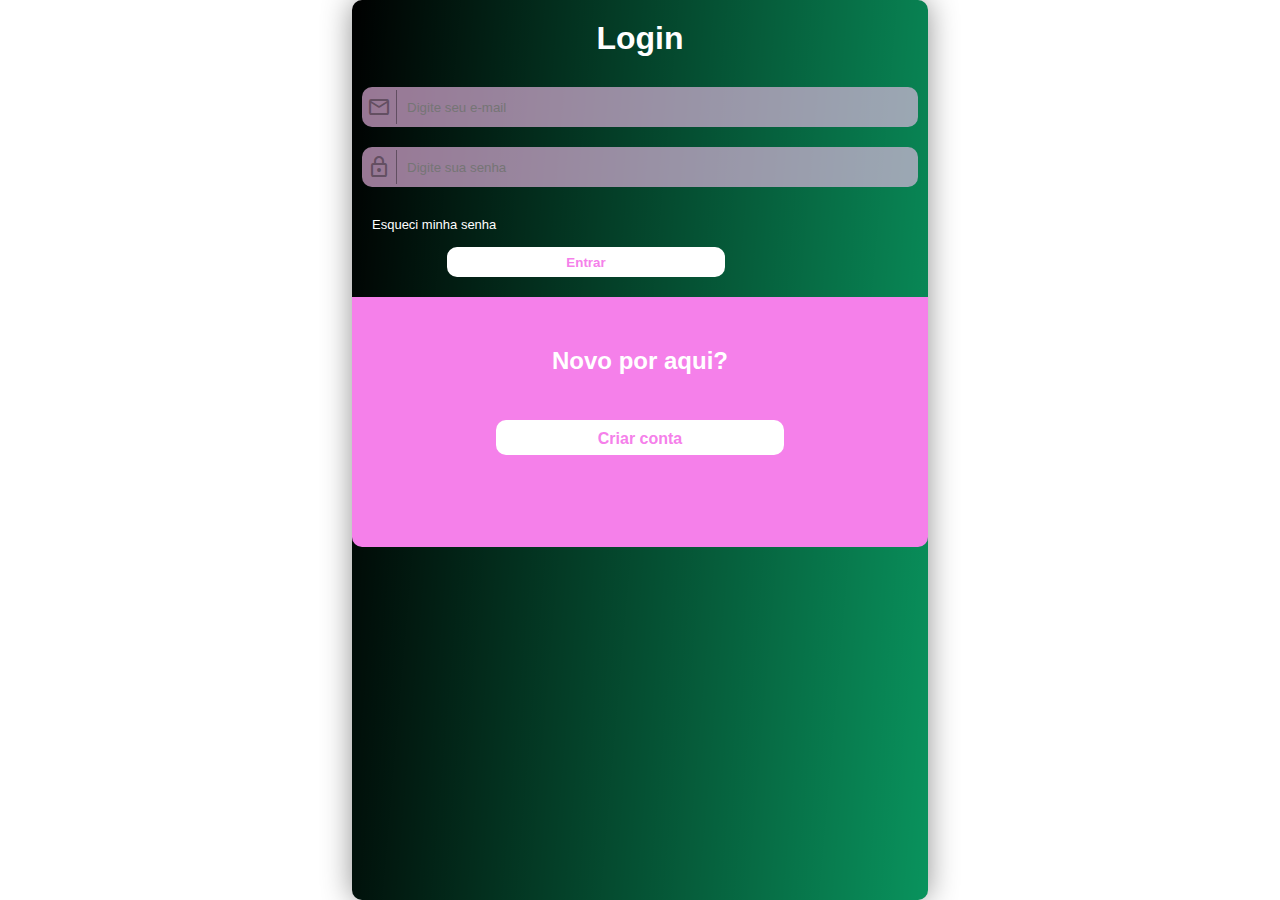
<file: index.html>
<!DOCTYPE html>

<html lang="pt-br">

<head>

    <meta charset="UTF-8">
    <meta name="viewport" content="width=device-width, initial-scale=1.0">

    <link rel="stylesheet" href="https://fonts.googleapis.com/css2?family=Material+Symbols+Rounded:opsz,wght,FILL,GRAD@24,400,1,0" />

    <link rel="stylesheet" href="style/mobile.css">
    <link rel="stylesheet" href="style/media-query.css">

    <title> Login </title>

</head>

<body>

    <main>

        
            
            <div id="div-form">
            
                
                
                <form action="" method="get" autocomplete="on">

                    <h1> Login </h1>
    
                        <div class="email-senha">

                            <div class="misturas">
    
    
                                <label for="iemail"> <span class="material-symbols-rounded">
                                    email
                                    </span>
                                </label>
    
                                <input type="email" name="email" id="iemail" required placeholder="Digite seu e-mail" class="input-login">
    
    
                            </div>
    
                    </div>

                    <div class="email-senha">

                            <div class="misturas">
    
                             <label for="ipassword"> <span class="material-symbols-rounded">
                                lock
                                </span> </label>
                             <input type="password" name="password" id="ipassword" required placeholder="Digite sua senha" minlength="8" maxlength="30" class="input-login">

                            </div>

                    </div>

                    <div class="esquerda-direita">
                        <a href="#" id="senha">Esqueci minha senha</a>
                        <input type="submit" value="Entrar" id="entrar">
            
                    </div>
                </form>

                <div id="novo">

                    <h2> Novo por aqui? </h2>

                    <a href="pag1.html" id="criar-conta" target="_blank">Criar conta</a>                 

                </div>
                
            </div>
            
    
        
    </main>
    
</body>

</html>
</file>
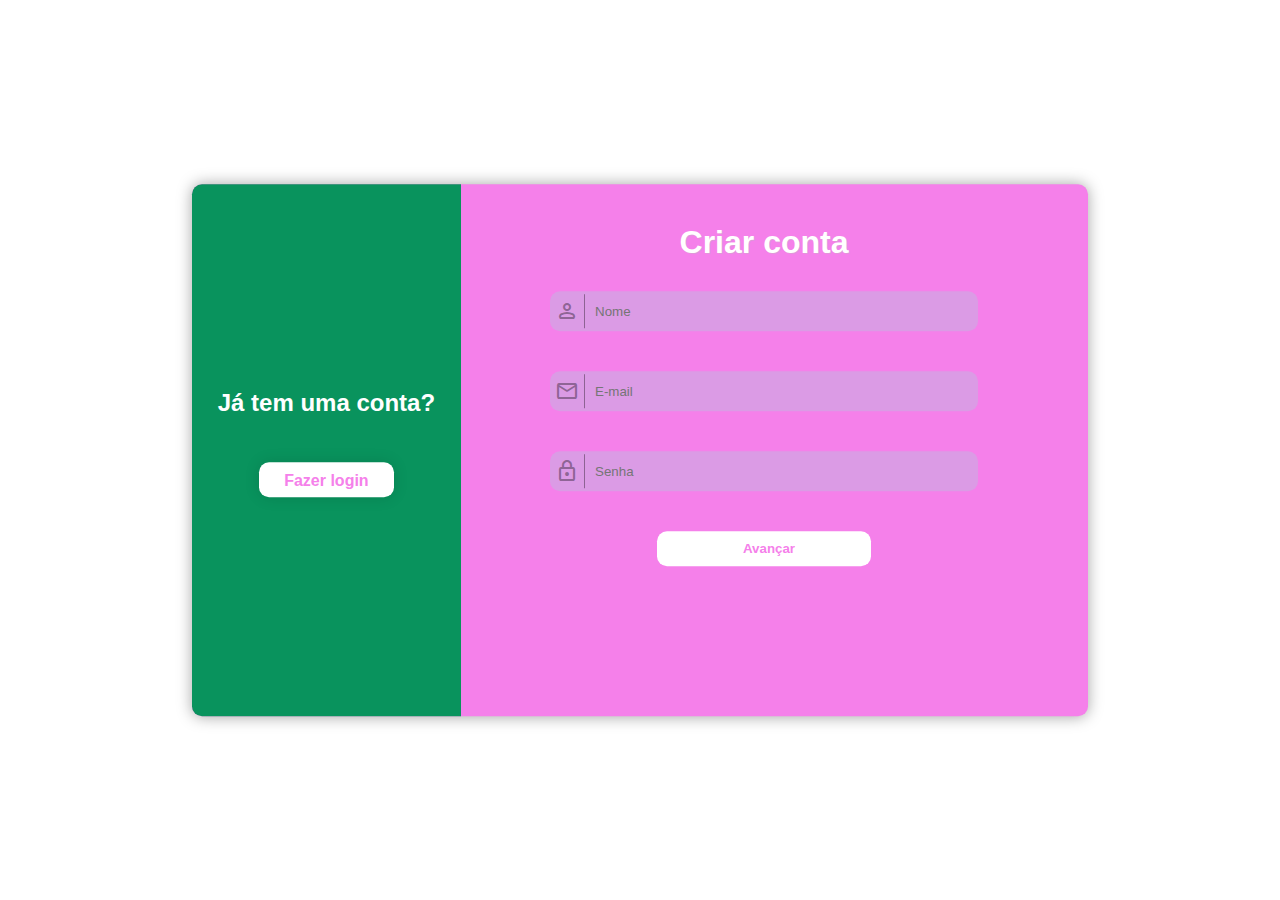
<file: pag1.html>
<!DOCTYPE html>

<html lang="pt-br">

<head>

    <meta charset="UTF-8">
    <meta name="viewport" content="width=device-width, initial-scale=1.0">

    <link rel="stylesheet" href="https://fonts.googleapis.com/css2?family=Material+Symbols+Rounded:opsz,wght,FILL,GRAD@24,400,1,0" />

    <link rel="stylesheet" href="style/criar-conta-celular.css">
    <link rel="stylesheet" href="style/media-query-criar.css">

    <title> Criar conta </title>

</head>

<body>

    <main>

        <div id="formulario">

            <div id="mover">

            <h1> Criar conta </h1>

            <form action="" method="get" autocomplete="on">

                <div id="login">

                    <div class="juntar">
                        <label for="inome"> <span class="material-symbols-rounded">
                            person
                            </span> </label>
                        <input type="text" name="nome" id="inome" required placeholder="Nome">
                    </div>

                    <div class="juntar">
                        <label for="iemail"> <span class="material-symbols-rounded">
                            mail
                            </span> </label>
                        <input type="email" name="email" id="iemail" required placeholder="E-mail">
                    </div>
    
                    <div class="juntar">
                        <label for="isenha"> <span class="material-symbols-rounded">
                            lock
                            </span> </label>
                        <input type="password" name="senha" id="isenha" placeholder="Senha">
                    </div>
    
                    <input type="submit" value="Avançar" id="avancar">

                </div>


            </form>

            </div>

            <div id="tenho-conta">
                
                <h2> Já tem uma conta? </h2>
                <a href="index.html"> Fazer login </a>

            </div>

        </div>



    </main>
    
</body>

</html>
</file>
<file: style/mobile.css>
@charset "UTF-8";

*{
    margin: 0px;
    padding: 0px;
    font-family: Arial, Helvetica, sans-serif;
    box-sizing: border-box;
    transition: all .5s ease;
}

main{
    width: 100vw;
    height: 100vh;

    background: white;
    background-size: cover;

    position: relative;
}

#div-form{
    background-color: #09935D;
    width: 80%;
    height: 531.5px;
    border-radius: 10px;
    box-shadow: 0px 0px 30px rgba(0, 0, 0, 0.434);

    position: absolute;
    top: 50%;
    left: 50%;

    transform: translate(-50%, -50%);

}

h1{
    font-family: Arial, Helvetica, sans-serif;
    color: white;
    font-weight: 600;
    text-align: center;
    margin: 20px 0px;
}

.email-senha{
    padding: 10px 10px;
    
}

.input-login{
    border: 0px;
    width: 80%;
    height: 40px;
    text-indent: 10px;
    background-color: transparent;
    border-radius: 10px;
}

.misturas{
    display: flex;
    background-color: #f7bff19d;
    border-radius: 10px;
    align-items: center;
}

span{
    color: rgba(0, 0, 0, 0.363);
    border-right: 1px solid rgba(0, 0, 0, 0.358);
    padding: 5px;
    cursor: pointer;
}


a{
    color: white;
    text-decoration: none;
    display: block;
    font-weight: 100;
}

a:hover{
    text-decoration: underline;
}

#entrar{
    display: block;
    width: 50%;
    height: 30px;
    color:#F580EA;
    font-weight: 600;
    background-color: white;
    cursor: pointer;
    margin: 30px 0px 0px 85px;
    

    border: 0px;
    border-radius: 10px;
}

#entrar:hover{
    background-color: white;
    color: #F580EA;
    transform: scale(1.05);
}

#senha{
    float: left;
    height: 30px;
    display: block;
    font-size:small;
    text-indent: 10px;
    color: white;
}

.esquerda-direita{
    margin: 10px 0px;
    display: block;
    height: 50px;
    padding: 10px;
}

#novo{
    width: 100%;
    height: 250px;
    overflow: hidden;
    background-color: #F580EA;
    margin-top: 40px;
    border-radius: 0px 0px 10px 10px;
}

h2{
    text-align: center;
    color: white;
    margin: 50px 0px 10px 0px;
}

#criar-conta{
    display: block;
    margin: 45px auto;
    text-align: center;
    padding: 10px;
    background-color: white;
    color: #F580EA;
    font-weight: 600;
    text-decoration: none;
    width: 50%;
    height: 35px;
    border-radius: 10px;

}

#criar-conta:hover{
    transform: scale(1.05);

}
</file>
<file: style/media-query.css>
@charset "UTF-8";

/*

- Telas medias (tablets 768px até 992px)

- Telas largas (Laptops/desktops 992px 1200px)

- Telas muito largas (tv's acima de 1200)

*/

@media screen and (min-width: 768px){

    main{
        background-position: left;
    }

    #div-form{
       height: 100%;
       width: 45%;
    

       background-image: linear-gradient(95deg, black, transparent);
    }

}
</file>
<file: style/criar-conta-celular.css>
@charset "UTF-8";

*{
    margin: 0px;
    padding: 0px;
    font-family: Arial, Helvetica, sans-serif;
    box-sizing: border-box;
}

main{
    width: 100vw;
    height: 100vh;

    position: relative;
}

#formulario{
    background-color: #F580EA;
    width: 350px;
    height: 531.5px;
    box-shadow: 0px 0px 15px rgba(0, 0, 0, 0.353);

    border-radius: 10px;

    position: absolute;
    top: 50%;
    left: 50%;
    transform: translate(-50%, -50%);
}

h1{
    color: white;
    text-align: center;
    margin-top: 20px;
    text-shadow: 1px 1px rgba(189, 189, 189, 0.39);
}

form{
    margin: auto;
    padding: 10px;
}

input{
    display: block;
    background-color: transparent;
    border: 0px;
    border-radius: 10px;
    height: 40px;
    width: 80%;
    text-indent: 10px;
}


#avancar{
    width: 50%;
    margin: auto;
    text-align: center;
    font-weight: 600;
    width: 50%;
    height: 35px;
    color: #F580EA;
    background-color: white;
}

#avancar:hover{
    transform: scale(1.05);
    transition: .5s;
}

#tenho-conta{
    height: 220px;
    background-color: #09935D;
    margin-top: 52px;
    border-radius: 0px 0px 10px 10px;
    
}

.juntar{
    background-color: rgba(127, 255, 212, 0.215);
    display: flex;
    align-items: center;
    border-radius: 10px;
    margin: 10px 0px;
}

span{
    color: rgba(0, 0, 0, 0.363);
    border-right: 1px solid rgba(0, 0, 0, 0.358);
    padding: 5px;
    cursor: pointer;
}

h2{
    color: white;
    text-align: center;
    padding: 20px;
}

a{
    display: block;
    color: #F580EA;
    text-decoration: none;
    font-weight: 600;
    background-color: white;
    padding: 10px;
    margin: 25px auto;
    border-radius: 10px;
    width: 50%;
    height: 35px;
    text-align: center;  
    box-shadow: 0px 0px 15px rgba(0, 0, 0, 0.126); 
}

a:hover{
    transition: .5s;
    transform: scale(1.05);
}
</file>
<file: style/media-query-criar.css>
@charset "UTF-8";

@media screen and (min-width: 768px) {

    #formulario{
        width: 80%;
    }

    h1{
        margin: 40px 0px 10px 0px;

    }

    #mover{
        float: left;
        width: 50%;
    }

    

    #tenho-conta{
        float: right;
        width: 50%;
        margin-top: 0px;
        height: 100%;
        border-radius: 0px 10px 10px 0px;
    }

    h2{
        margin-top: 185px;
    }

    #login{
        height: 100%;
    }

    .juntar{
        margin-bottom: 40px;
    }

}

@media screen and (min-width: 1200px) {

    #formulario{
        width: 70%;
       
    }

    #mover{
        float: right;
        margin-right: 100px;
    }

    input{
        width: 100%;
    }



    #tenho-conta{
        border-radius: 10px 0px 0px 10px;
        width: 30%;
        float: left;

    }
    
}
</file>
